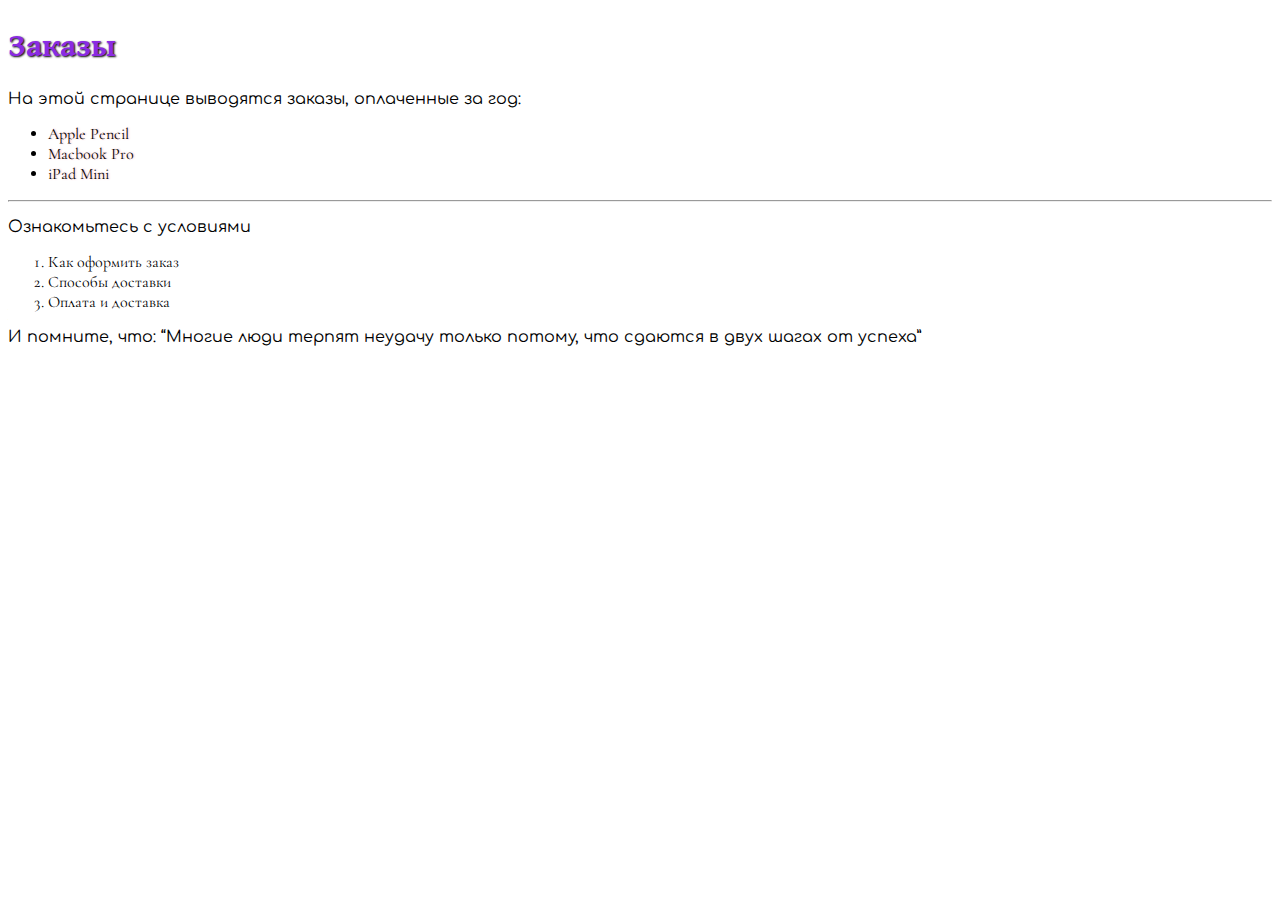
<file: lesson-5/index.html>
<!DOCTYPE html>
<html lang="en">
<head>
    <meta charset="UTF-8">
    <meta http-equiv="X-UA-Compatible" content="IE=edge">
    <meta name="viewport" content="width=device-width, initial-scale=1.0">
    <title>Document</title>
    <link rel="stylesheet" href="./css/styles.css">
</head>
<body>
    <h1>Заказы</h1>

    <p>На этой странице выводятся заказы, оплаченные за год:</p>
    <ul>
        <li>Apple Pencil</li>
        <li>Macbook Pro</li>
        <li>iPad Mini</li>
    </ul>
    
    <hr>
    
    <p>Ознакомьтесь с условиями</p>
        
    <ol>
        <li><a href="#">Как оформить заказ</a></li>
        <li><a href="#">Способы доставки</a></li>
        <li><a href="#">Оплата и доставка</a></li>
    </ol>

    <p>И помните, что: <q>Многие люди терпят неудачу только потому, что сдаются в двух шагах от успеха</q></p>

</body>
</html>
</file>
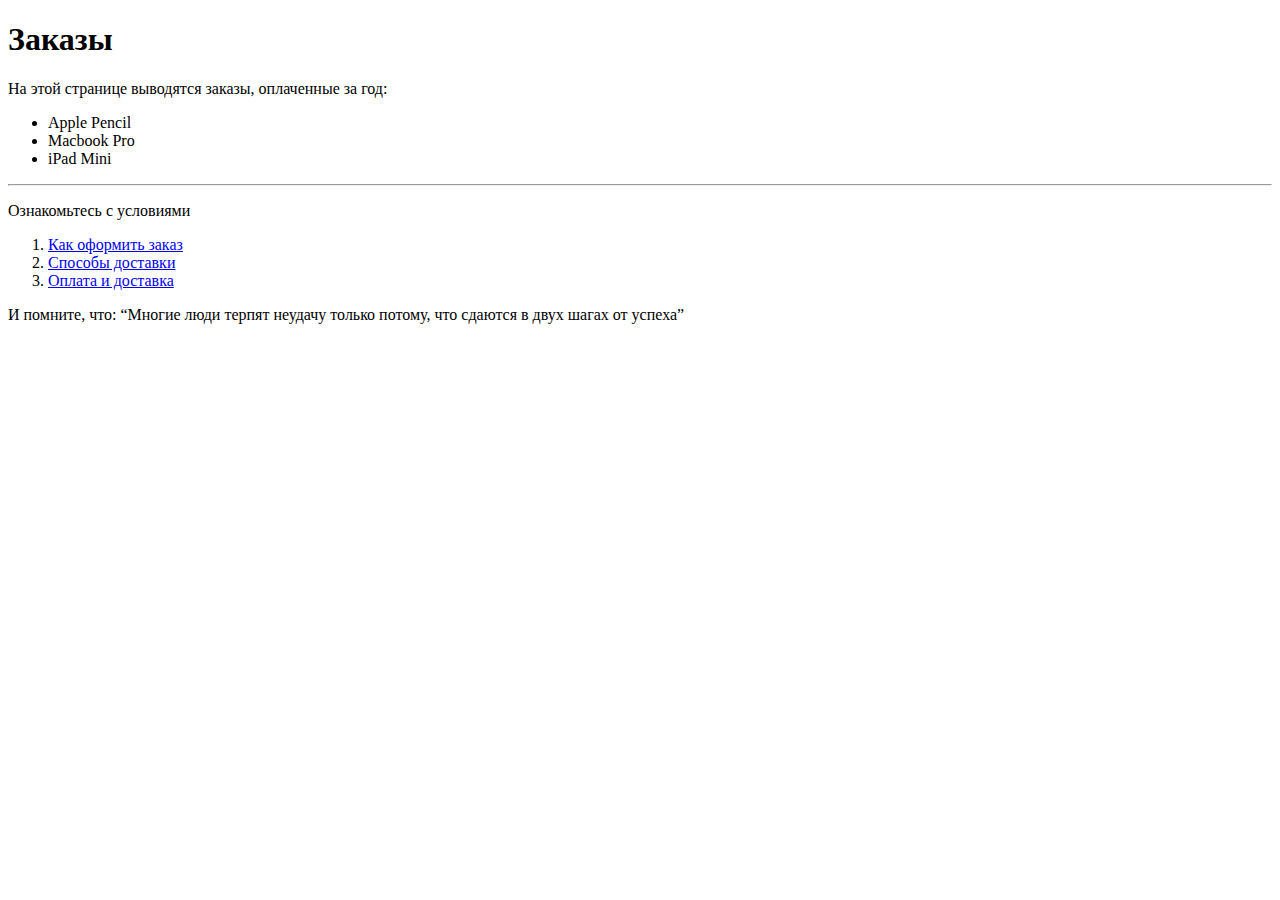
<file: lesson-3.html>
<!DOCTYPE html>
<html lang="en">
<head>
    <meta charset="UTF-8">
    <meta http-equiv="X-UA-Compatible" content="IE=edge">
    <meta name="viewport" content="width=device-width, initial-scale=1.0">
    <title>Document</title>
</head>
<body>
    <h1>Заказы</h1>

    <p>На этой странице выводятся заказы, оплаченные за год:</p>
    <ul>
        <li>Apple Pencil</li>
        <li>Macbook Pro</li>
        <li>iPad Mini</li>
    </ul>
    
    <hr>
    
    <p>Ознакомьтесь с условиями</p>
        
    <ol>
        <li><a href="#">Как оформить заказ</a></li>
        <li><a href="#">Способы доставки</a></li>
        <li><a href="#">Оплата и доставка</a></li>
    </ol>

    <p>И помните, что: <q>Многие люди терпят неудачу только потому, что сдаются в двух шагах от успеха</q></p>

</body>
</html>
</file>
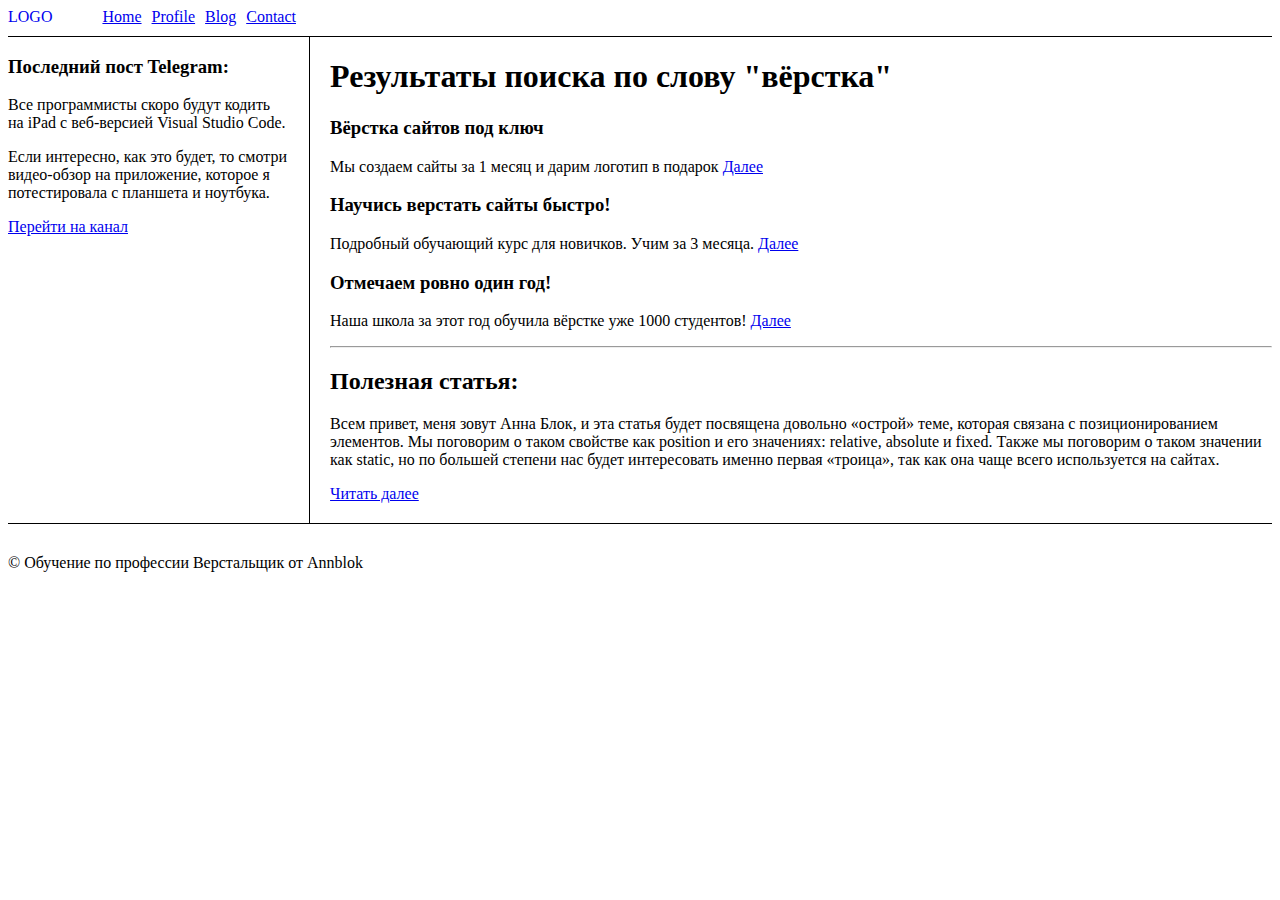
<file: semantic.html>
<!DOCTYPE html>
<html lang="en">
<head>
    <meta charset="UTF-8">
    <meta http-equiv="X-UA-Compatible" content="IE=edge">
    <meta name="viewport" content="width=device-width, initial-scale=1.0">
    <title>Document</title>
    <style>
        .header {
            display: flex;
            border-bottom: 1px solid #000;
            padding-bottom: 10px;
        }
        .logo {
            margin-right: 50px;
            text-decoration: none;
        }
        ul {
            display: flex;
            list-style-type: none;
            padding-left: 0;
            margin: 0;
        }
        ul > li {
            margin-right: 10px;
        }
        .box {
            display: flex;
            margin-bottom: 30px;
            gap: 20px;
            border-bottom: 1px solid #000;
        }
        .aside {
            border-right: 1px solid #000;
            padding-right: 20px;
        }
        .post {
            padding-bottom: 20px;
        }
    </style>
</head>
<body>
    <header class="header">
        <a href="#" class="logo">LOGO</a>
        <nav>
            <ul>
                <li><a href="#">Home</a></li>
                <li><a href="#">Profile</a></li>
                <li><a href="#">Blog</a></li>
                <li><a href="#">Contact</a></li>
            </ul>
        </nav>
    </header>
    <div class="box">
        <aside class="aside">
            <h3>Последний пост Telegram:</h3>
            <p>
                Все программисты скоро будут кодить на iPad с веб-версией Visual Studio Code.
            </p>
            <p>
                Если интересно, как это будет, то смотри видео-обзор на приложение, которое я потестировала с планшета и ноутбука.
            </p>
            <a href="#">Перейти на канал</a>
        </aside>
        <main>
            <h1>Результаты поиска по слову "вёрстка"</h1>
            <section>
                <h3>Вёрстка сайтов под ключ</h3>
                <p>Мы создаем сайты за 1 месяц и дарим логотип в подарок <a href="#">Далее</a></p>
            </section>
            <section>
                <h3>Научись верстать сайты быстро!</h3>
                <p>Подробный обучающий курс для новичков. Учим за 3 месяца. <a href="#">Далее</a></p>
            </section>
            <section>
                <h3>Отмечаем ровно один год!</h3>
                <p>Наша школа за этот год обучила вёрстке уже 1000 студентов! <a href="#">Далее</a></p>
            </section>
            <hr>
            <article class="post">
                <h2>Полезная статья:</h2>
                <p>
                    Всем привет, меня зовут Анна Блок, и эта статья будет посвящена довольно «острой» теме, которая связана с позиционированием элементов. Мы поговорим о таком свойстве как position и его значениях: relative, absolute и fixed. Также мы поговорим о таком значении как static, но по большей степени нас будет интересовать именно первая «троица», так как она чаще всего используется на сайтах.
                </p>
                <a href="#">Читать далее</a>
            </article>
        </main>
    </div>
    
    <footer>
        <p>&copy; Обучение по профессии Верстальщик от Annblok</p>
    </footer>
</body>
</html>
</file>
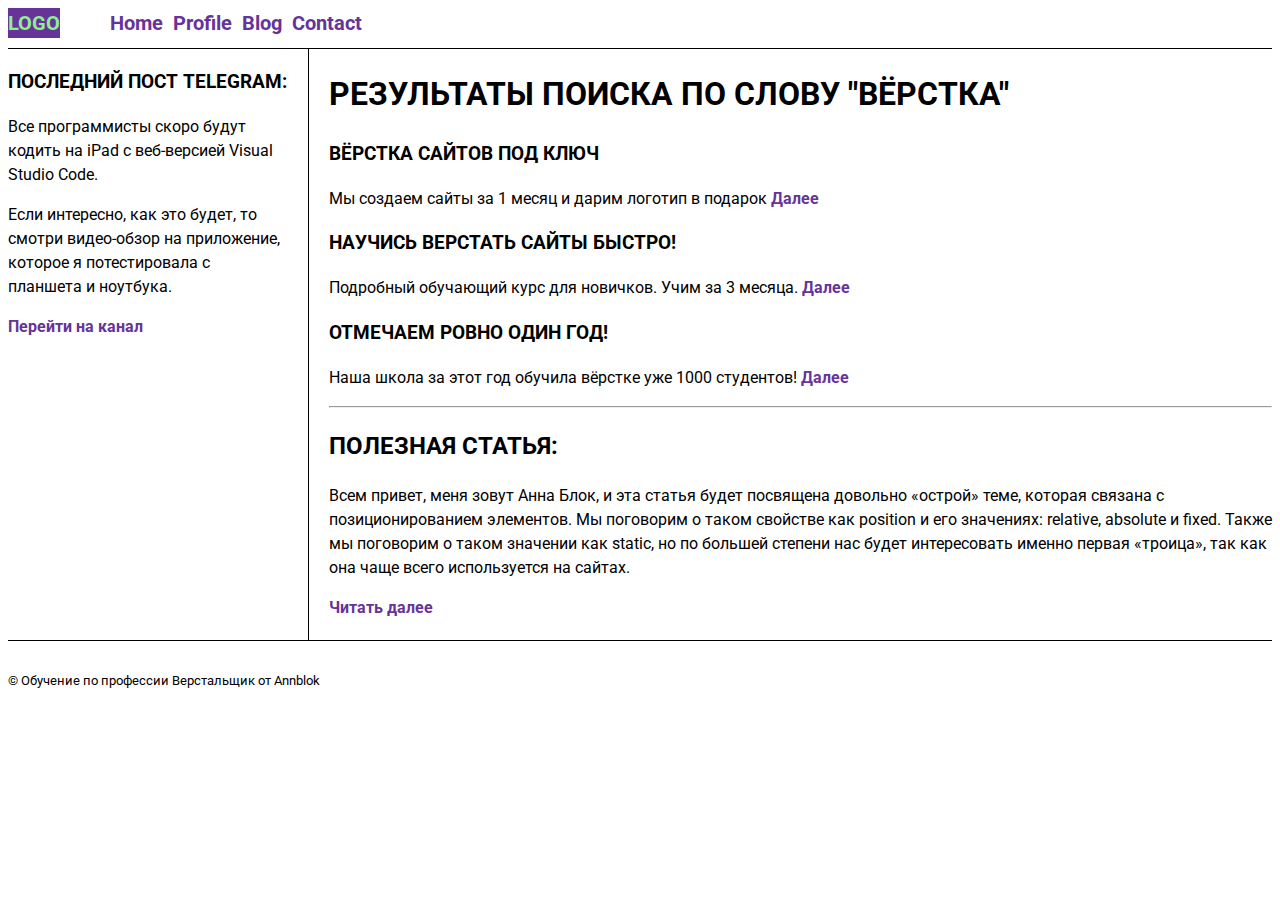
<file: lesson-6/semantic.html>
<!DOCTYPE html>
<html lang="en">
<head>
    <meta charset="UTF-8">
    <meta http-equiv="X-UA-Compatible" content="IE=edge">
    <meta name="viewport" content="width=device-width, initial-scale=1.0">
    <title>Document</title>
    <link href="./css/test.css" rel="stylesheet">  
    <!-- fonts -->    
    <link rel="preconnect" href="https://fonts.googleapis.com">
    <link rel="preconnect" href="https://fonts.gstatic.com" crossorigin>
    <link href="https://fonts.googleapis.com/css2?family=Roboto:wght@400;700&display=swap" rel="stylesheet"> 
</head>
<body>
    <header class="header">
        <a href="#" class="logo">LOGO</a>
        <nav>
            <ul>
                <li><a href="#">Home</a></li>
                <li><a href="#">Profile</a></li>
                <li><a href="#">Blog</a></li>
                <li><a href="#">Contact</a></li>
            </ul>
        </nav>
    </header>
    <div class="box">
        <aside class="aside">
            <h3>Последний пост Telegram:</h3>
            <p>
                Все программисты скоро будут кодить на iPad с веб-версией Visual Studio Code.
            </p>
            <p>
                Если интересно, как это будет, то смотри видео-обзор на приложение, которое я потестировала с планшета и ноутбука.
            </p>
            <a href="#">Перейти на канал</a>
        </aside>
        <main>
            <h1>Результаты поиска по слову "вёрстка"</h1>
            <section>
                <h3>Вёрстка сайтов под ключ</h3>
                <p>Мы создаем сайты за 1 месяц и дарим логотип в подарок <a href="#">Далее</a></p>
            </section>
            <section>
                <h3>Научись верстать сайты быстро!</h3>
                <p>Подробный обучающий курс для новичков. Учим за 3 месяца. <a href="#">Далее</a></p>
            </section>
            <section>
                <h3>Отмечаем ровно один год!</h3>
                <p>Наша школа за этот год обучила вёрстке уже 1000 студентов! <a href="#">Далее</a></p>
            </section>
            <hr>
            <h2>Полезная статья:</h2>
            <article class="post">
                <p>
                    Всем привет, меня зовут Анна Блок, и эта статья будет посвящена довольно «острой» теме, которая связана с позиционированием элементов. Мы поговорим о таком свойстве как position и его значениях: relative, absolute и fixed. Также мы поговорим о таком значении как static, но по большей степени нас будет интересовать именно первая «троица», так как она чаще всего используется на сайтах.
                </p>
                <a href="#">Читать далее</a>
            </article>
        </main>
    </div>
    
    <footer>
        <p>&copy; Обучение по профессии Верстальщик от Annblok</p>
    </footer>
</body>
</html>
</file>
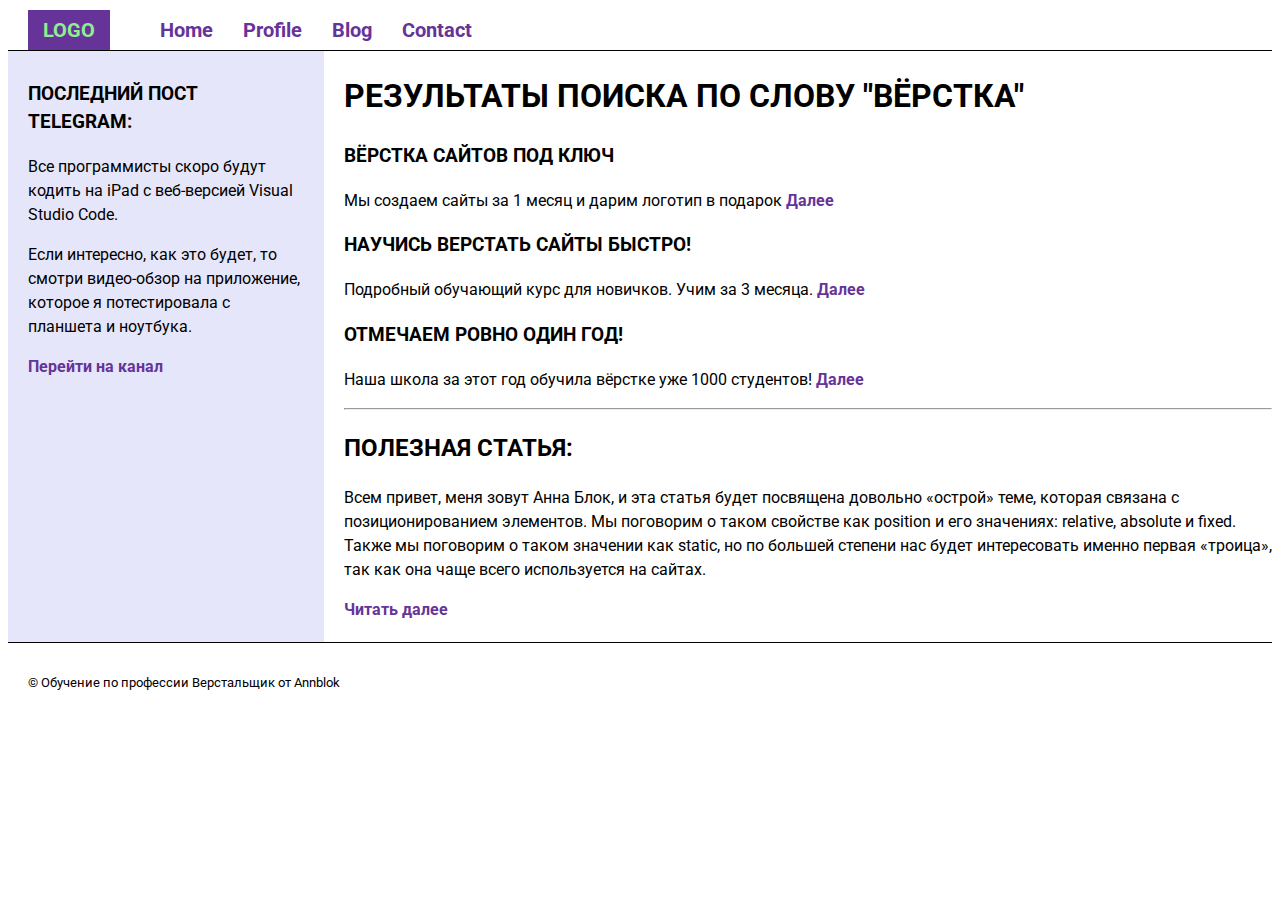
<file: lesson-7/semantic.html>
<!DOCTYPE html>
<html lang="en">
<head>
    <meta charset="UTF-8">
    <meta http-equiv="X-UA-Compatible" content="IE=edge">
    <meta name="viewport" content="width=device-width, initial-scale=1.0">
    <title>Document</title>
    <link href="./css/test.css" rel="stylesheet">  
    <!-- normalize -->
    <link href="https://cdnjs.cloudflare.com/ajax/libs/normalize/8.0.1/normalize.css">
    <!-- fonts -->    
    <link rel="preconnect" href="https://fonts.googleapis.com">
    <link rel="preconnect" href="https://fonts.gstatic.com" crossorigin>
    <link href="https://fonts.googleapis.com/css2?family=Roboto:wght@400;700&display=swap" rel="stylesheet"> 
</head>
<body>
    <header class="header">
        <a href="#" class="logo">LOGO</a>
        <nav>
            <ul>
                <li><a href="#">Home</a></li>
                <li><a href="#">Profile</a></li>
                <li><a href="#">Blog</a></li>
                <li><a href="#">Contact</a></li>
            </ul>
        </nav>
    </header>
    <div class="box">
        <aside class="aside">
            <h3>Последний пост Telegram:</h3>
            <p>
                Все программисты скоро будут кодить на iPad с веб-версией Visual Studio Code.
            </p>
            <p>
                Если интересно, как это будет, то смотри видео-обзор на приложение, которое я потестировала с планшета и ноутбука.
            </p>
            <a href="#">Перейти на канал</a>
        </aside>
        <main>
            <h1>Результаты поиска по слову "вёрстка"</h1>
            <section>
                <h3>Вёрстка сайтов под ключ</h3>
                <p>Мы создаем сайты за 1 месяц и дарим логотип в подарок <a href="#">Далее</a></p>
            </section>
            <section>
                <h3>Научись верстать сайты быстро!</h3>
                <p>Подробный обучающий курс для новичков. Учим за 3 месяца. <a href="#">Далее</a></p>
            </section>
            <section>
                <h3>Отмечаем ровно один год!</h3>
                <p>Наша школа за этот год обучила вёрстке уже 1000 студентов! <a href="#">Далее</a></p>
            </section>
            <hr>
            <article class="post">
                <h2>Полезная статья:</h2>
                <p>
                    Всем привет, меня зовут Анна Блок, и эта статья будет посвящена довольно «острой» теме, которая связана с позиционированием элементов. Мы поговорим о таком свойстве как position и его значениях: relative, absolute и fixed. Также мы поговорим о таком значении как static, но по большей степени нас будет интересовать именно первая «троица», так как она чаще всего используется на сайтах.
                </p>
                <a href="#">Читать далее</a>
            </article>
        </main>
    </div>
    
    <footer>
        <p>&copy; Обучение по профессии Верстальщик от Annblok</p>
    </footer>
</body>
</html>
</file>
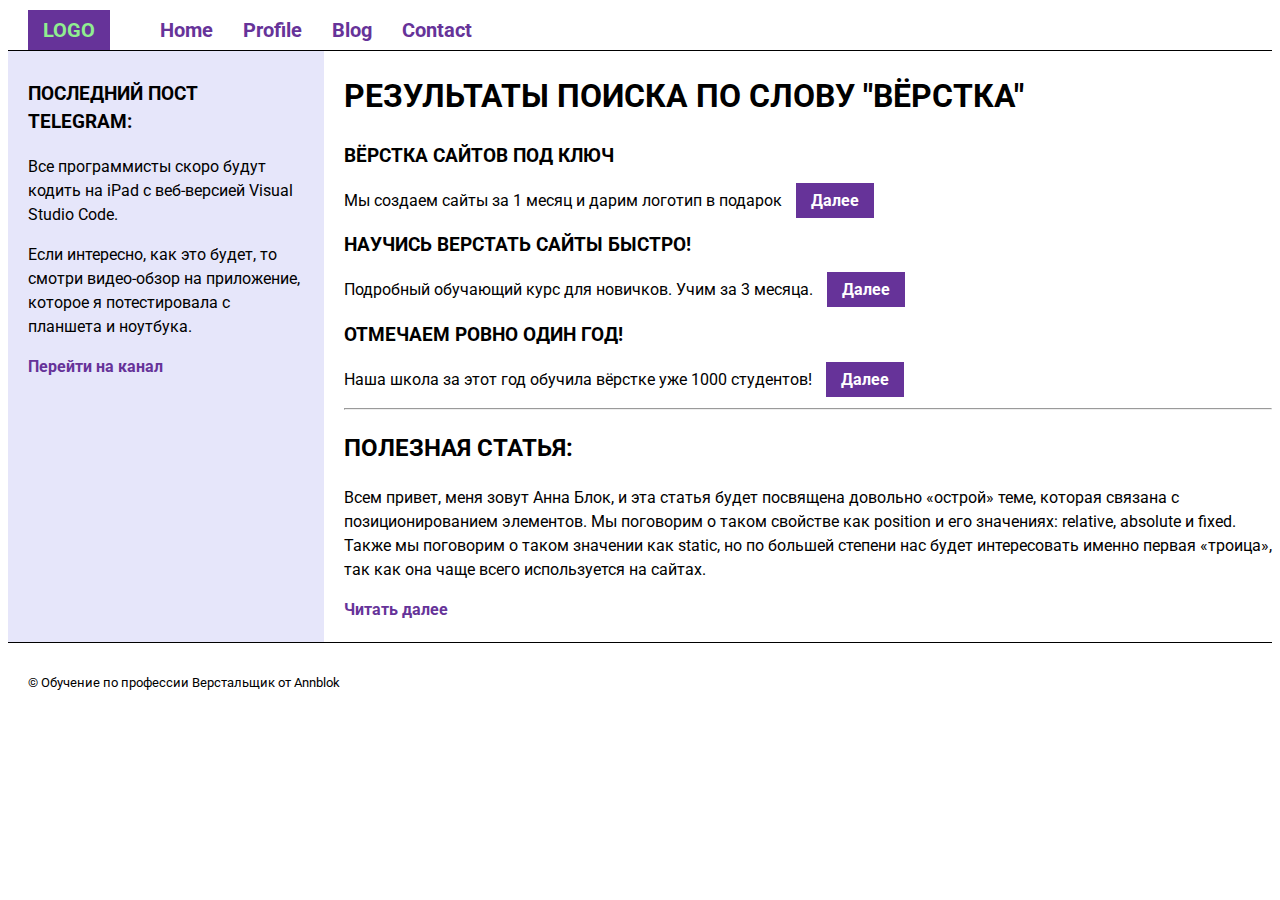
<file: lesson-8/semantic.html>
<!DOCTYPE html>
<html lang="en">
<head>
    <meta charset="UTF-8">
    <meta http-equiv="X-UA-Compatible" content="IE=edge">
    <meta name="viewport" content="width=device-width, initial-scale=1.0">
    <title>Document</title>
    <link href="./css/test.css" rel="stylesheet">  
    <!-- normalize -->
    <link href="https://cdnjs.cloudflare.com/ajax/libs/normalize/8.0.1/normalize.css">
    <!-- fonts -->    
    <link rel="preconnect" href="https://fonts.googleapis.com">
    <link rel="preconnect" href="https://fonts.gstatic.com" crossorigin>
    <link href="https://fonts.googleapis.com/css2?family=Roboto:wght@400;700&display=swap" rel="stylesheet"> 
</head>
<body>
    <header class="header">
        <a href="#" class="logo">LOGO</a>
        <nav>
            <ul>
                <li><a href="#">Home</a></li>
                <li><a href="#">Profile</a></li>
                <li><a href="#">Blog</a></li>
                <li><a href="#">Contact</a></li>
            </ul>
        </nav>
    </header>
    <div class="box">
        <aside class="aside">
            <h3>Последний пост Telegram:</h3>
            <p>
                Все программисты скоро будут кодить на iPad с веб-версией Visual Studio Code.
            </p>
            <p>
                Если интересно, как это будет, то смотри видео-обзор на приложение, которое я потестировала с планшета и ноутбука.
            </p>
            <a href="#">Перейти на канал</a>
        </aside>
        <main>
            <h1>Результаты поиска по слову "вёрстка"</h1>
            <!-- Задать классы для ссылок, которые находятся в блоке section -->
            <section>
                <h3>Вёрстка сайтов под ключ</h3>
                <p>Мы создаем сайты за 1 месяц и дарим логотип в подарок <a href="#" class="link">Далее</a></p>
            </section>
            <section>
                <h3>Научись верстать сайты быстро!</h3>
                <p>Подробный обучающий курс для новичков. Учим за 3 месяца. <a href="#" class="link">Далее</a></p>
            </section>
            <section>
                <h3>Отмечаем ровно один год!</h3>
                <p>Наша школа за этот год обучила вёрстке уже 1000 студентов! <a href="#" class="link">Далее</a></p>
            </section>
            <hr>
            <article class="post">
                <h2>Полезная статья:</h2>
                <p>
                    Всем привет, меня зовут Анна Блок, и эта статья будет посвящена довольно «острой» теме, которая связана с позиционированием элементов. Мы поговорим о таком свойстве как position и его значениях: relative, absolute и fixed. Также мы поговорим о таком значении как static, но по большей степени нас будет интересовать именно первая «троица», так как она чаще всего используется на сайтах.
                </p>
                <a href="#">Читать далее</a>
            </article>
        </main>
    </div>
    
    <footer>
        <p>&copy; Обучение по профессии Верстальщик от Annblok</p>
    </footer>
</body>
</html>
</file>
<file: lesson-5/css/styles.css>
@import url('https://fonts.googleapis.com/css2?family=Gentium+Book+Plus&display=swap');
@import url('https://fonts.googleapis.com/css2?family=Comfortaa:wght@300&display=swap');
@import url('https://fonts.googleapis.com/css2?family=Cormorant+Garamond:wght@500&display=swap');

h1 {
    font-family: 'Gentium Book Plus', serif;
    color: blueviolet;
    text-shadow: 1px 1px 2px black;
}

p {
    font-family: 'Comfortaa', cursive;
}

li {
    font-family: 'Cormorant Garamond', serif;
}

ul li {
    text-shadow: 1px 0px 2px lightpink;
}

a {
    text-decoration: dashed;
    color: black;
}

a:hover {
    font-size: 1.1em;
    color: teal;
    text-shadow: 1px 1px 1px aquamarine;
}
</file>
<file: lesson-6/css/test.css>
body {
    line-height: 1.5;
    font-family: 'Roboto', sans-serif;
}
.header {
    display: flex;
    border-bottom: 1px solid #000;
    padding-bottom: 10px;
    font-size: 20px;
}
footer {
    font-size: 13px;
}
a {
    color: rebeccapurple;
    font-weight: 700;
    text-decoration: none;
}
.logo {
    margin-right: 50px;
    text-decoration: none;
    color: lightgreen;
    background-color: rebeccapurple;
    font-weight: 700;
}
ul {
    display: flex;
    list-style-type: none;
    padding-left: 0;
    margin: 0;
}
ul > li {
    margin-right: 10px;
}
.box {
    display: flex;
    margin-bottom: 30px;
    gap: 20px;
    border-bottom: 1px solid #000;
}
.aside {
    border-right: 1px solid #000;
    padding-right: 20px;
}
.post {
    padding-bottom: 20px;
}

h1, h2, h3 {
    text-transform: uppercase;
}

/*@import url('https://fonts.googleapis.com/css2?family=Roboto:wght@400;700&display=swap');*/
</file>
<file: lesson-7/css/test.css>
body {
    line-height: 1.5;
    font-family: 'Roboto', sans-serif;
}
.header {
    display: flex;
    border-bottom: 1px solid #000;
    padding-bottom: 10px;
    font-size: 20px;
    /*1. В header добавить верхний отступ в 10px, а также слева и справа добавить внутренний отступ в размере 20px*/
    margin-top: 10px;
    padding: 0 20px;
    align-items: center;
}
footer {
    font-size: 13px;
    /*в footer добавить внутренний отступ слева и справа в размере 20px*/
    padding: 0 20px;
}
a {
    color: rebeccapurple;

    font-weight: 700;
    text-decoration: none;
}
.logo {
    margin-right: 50px;
    text-decoration: none;
    color: lightgreen;
    background-color: rebeccapurple;
    font-weight: 700;
    /*2. В логотипе сделать внутреннее пространство: сверху и снизу 5px, слева и
    справа 15px*/
    padding: 5px 15px;
}
ul {
    display: flex;
    list-style-type: none;
    padding-left: 0;
    margin: 0;
}
ul > li {
    /*5. В ul > li увеличить значение до 30px*/
    /*margin-right: 10px;*/
    margin-right: 30px;
}
.box {
    display: flex;
    margin-bottom: 30px;
    gap: 20px;
    border-bottom: 1px solid #000;
}
.aside {
    /*border-right: 1px solid #000;
    padding-right: 20px;*/
    /*3. в блоке aside убрать border-right и padding-right, чтобы окрасить этот блок в цвет lavender и установить внутренний отступ в значениях 10px 20px*/
    padding: 10px 20px;
    background-color: lavender;
}
.post {
    padding-bottom: 20px;
}

h1, h2, h3 {
    text-transform: uppercase;
}

/*@import url('https://fonts.googleapis.com/css2?family=Roboto:wght@400;700&display=swap');*/
</file>
<file: lesson-8/css/test.css>
body {
    line-height: 1.5;
    font-family: 'Roboto', sans-serif;
}
.header {
    display: flex;
    border-bottom: 1px solid #000;
    padding-bottom: 10px;
    font-size: 20px;
    margin-top: 10px;
    padding: 0 20px;
    align-items: center;
}

/*
    фон в цвете rebeccapurple
    цвет текста white
    внутренние отступы сверху-снизу 8px и слева-справа 15px
    внешний отступ слева 10px
*/
.link {
    background-color: rebeccapurple;
    color: white;
    padding: 8px 15px;
    margin-left: 10px;
}

footer {
    font-size: 13px;
    padding: 0 20px;
}
a {
    color: rebeccapurple;
    font-weight: 700;
    text-decoration: none;
}
.logo {
    margin-right: 50px;
    text-decoration: none;
    color: lightgreen;
    background-color: rebeccapurple;
    font-weight: 700;
    padding: 5px 15px;
}
ul {
    display: flex;
    list-style-type: none;
    padding-left: 0;
    margin: 0;
}
ul > li {
    margin-right: 30px;
}
/*
В стилях нужно для последнего ul > li указать margin-right: 0
*/
ul > li:last-child {
    margin-right: 0;
}
.box {
    display: flex;
    margin-bottom: 30px;
    gap: 20px;
    border-bottom: 1px solid #000;
}
.aside {
    padding: 10px 20px;
    background-color: lavender;
}
.post {
    padding-bottom: 20px;
}

h1, h2, h3 {
    text-transform: uppercase;
}

/*@import url('https://fonts.googleapis.com/css2?family=Roboto:wght@400;700&display=swap');*/
</file>
